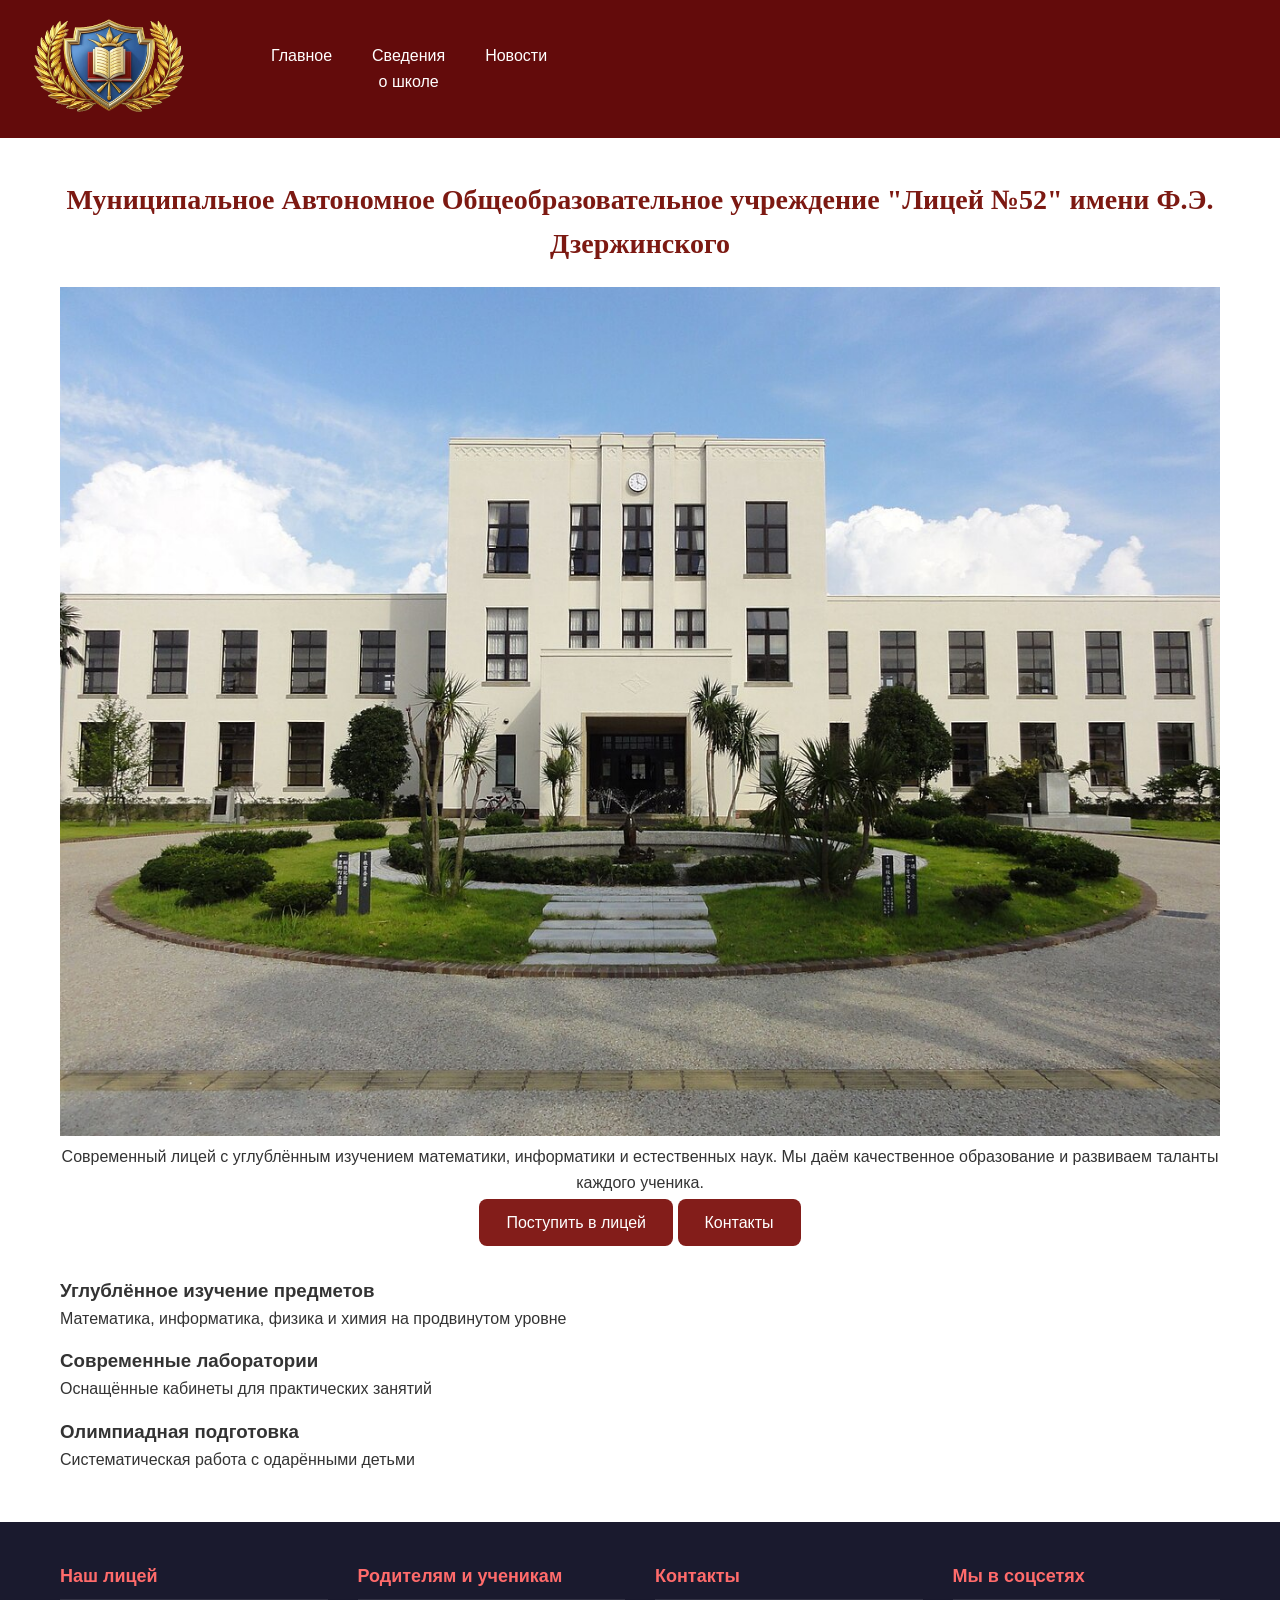
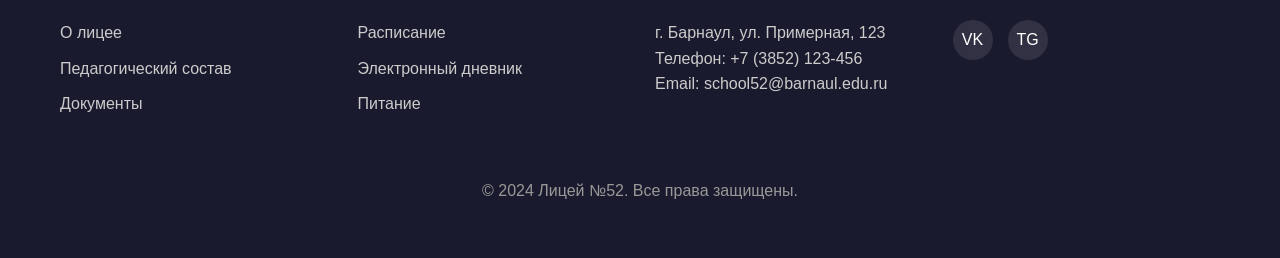
<file: index.html>
<!DOCTYPE html>
<html lang="ru">
<head>
  <link rel="stylesheet" type="text/css" href="school.css">
  <meta charset="UTF-8">
  <meta name="viewport" content="width=device-width, initial-scale=1">
  <meta name="description" content="Официальный сайт Лицея №52 г. Барнаула. Современное образование, углублённое изучение предметов, олимпиадная подготовка.">
  <meta name="keywords" content="лицей 52, школа барнаул, образование барнаул">
  <title>Лицей №52 — Официальный сайт</title>
</head>
<body>
  <header class="site-header">
    <div><img src="логотип-no-bg-preview (carve.photos).png" class="logo" alt="Логотип школы Лицея №52"></div>
    <nav aria-label="Основная навигация">
      <ul class="nav_menu">
        <li><a href="index.html">Главное</a></li>
        <li><a href="school2.html">Сведения о школе</a></li>
        <li><a href="school3.html">Новости</a></li>
      </ul>
    </nav>
  </header>
  <main>
    <section class="hero">
      <h1>Муниципальное Автономное Общеобразовательное учреждение "Лицей №52" имени Ф.Э. Дзержинского</h1>
    <img class="my-image-class" src="школа главная.jpg" alt="Здание Лицея №52, современный фасад">
    <p class="school-description">Современный лицей с углублённым изучением математики, информатики и естественных наук. Мы даём качественное образование и развиваем таланты каждого ученика.</p>
      <div class="cta-buttons">
        <a href="admission.html" class="btn btn-primary">Поступить в лицей</a>
        <a href="contacts.html" class="btn btn-secondary">Контакты</a>
      </div>
    </section>
    <section class="features">
      <div class="feature">
        <h3>Углублённое изучение предметов</h3>
        <p>Математика, информатика, физика и химия на продвинутом уровне</p>
      </div>
      <div class="feature">
        <h3>Современные лаборатории</h3>
        <p>Оснащённые кабинеты для практических занятий</p>
      </div>
      <div class="feature">
        <h3>Олимпиадная подготовка</h3>
        <p>Систематическая работа с одарёнными детьми</p>
      </div>
    </section>
  </main>
  <footer>
    <div class="footer-content">
      <div class="footer-section">
        <h3>Наш лицей</h3>
        <ul class="list">
          <li><a href="#">О лицее</a></li>
          <li><a href="#">Педагогический состав</a></li>
          <li><a href="#">Документы</a></li>
        </ul>
      </div>
      <div class="footer-section">
        <h3>Родителям и ученикам</h3>
        <ul class="list">
          <li><a href="#">Расписание</a></li>
          <li><a href="#">Электронный дневник</a></li>
          <li><a href="#">Питание</a></li>
        </ul>
      </div>
      <div class="footer-section">
        <h3>Контакты</h3>
        <address>
          г. Барнаул, ул. Примерная, 123<br>
          Телефон: +7 (3852) 123-456<br>
          Email: school52@barnaul.edu.ru
        </address>
      </div>
      <div class="footer-section">
        <h3>Мы в соцсетях</h3>
        <div class="social-links">
          <a href="#" aria-label="ВКонтакте">VK</a>
          <a href="#" aria-label="Telegram">TG</a>
        </div>
      </div>
    </div>
    <div class="footer-bottom">
      <p>&copy; 2024 Лицей №52. Все права защищены.</p>
    </div>
  </footer>
</body>
   <script src="school.js"></script>
</html>
</file>
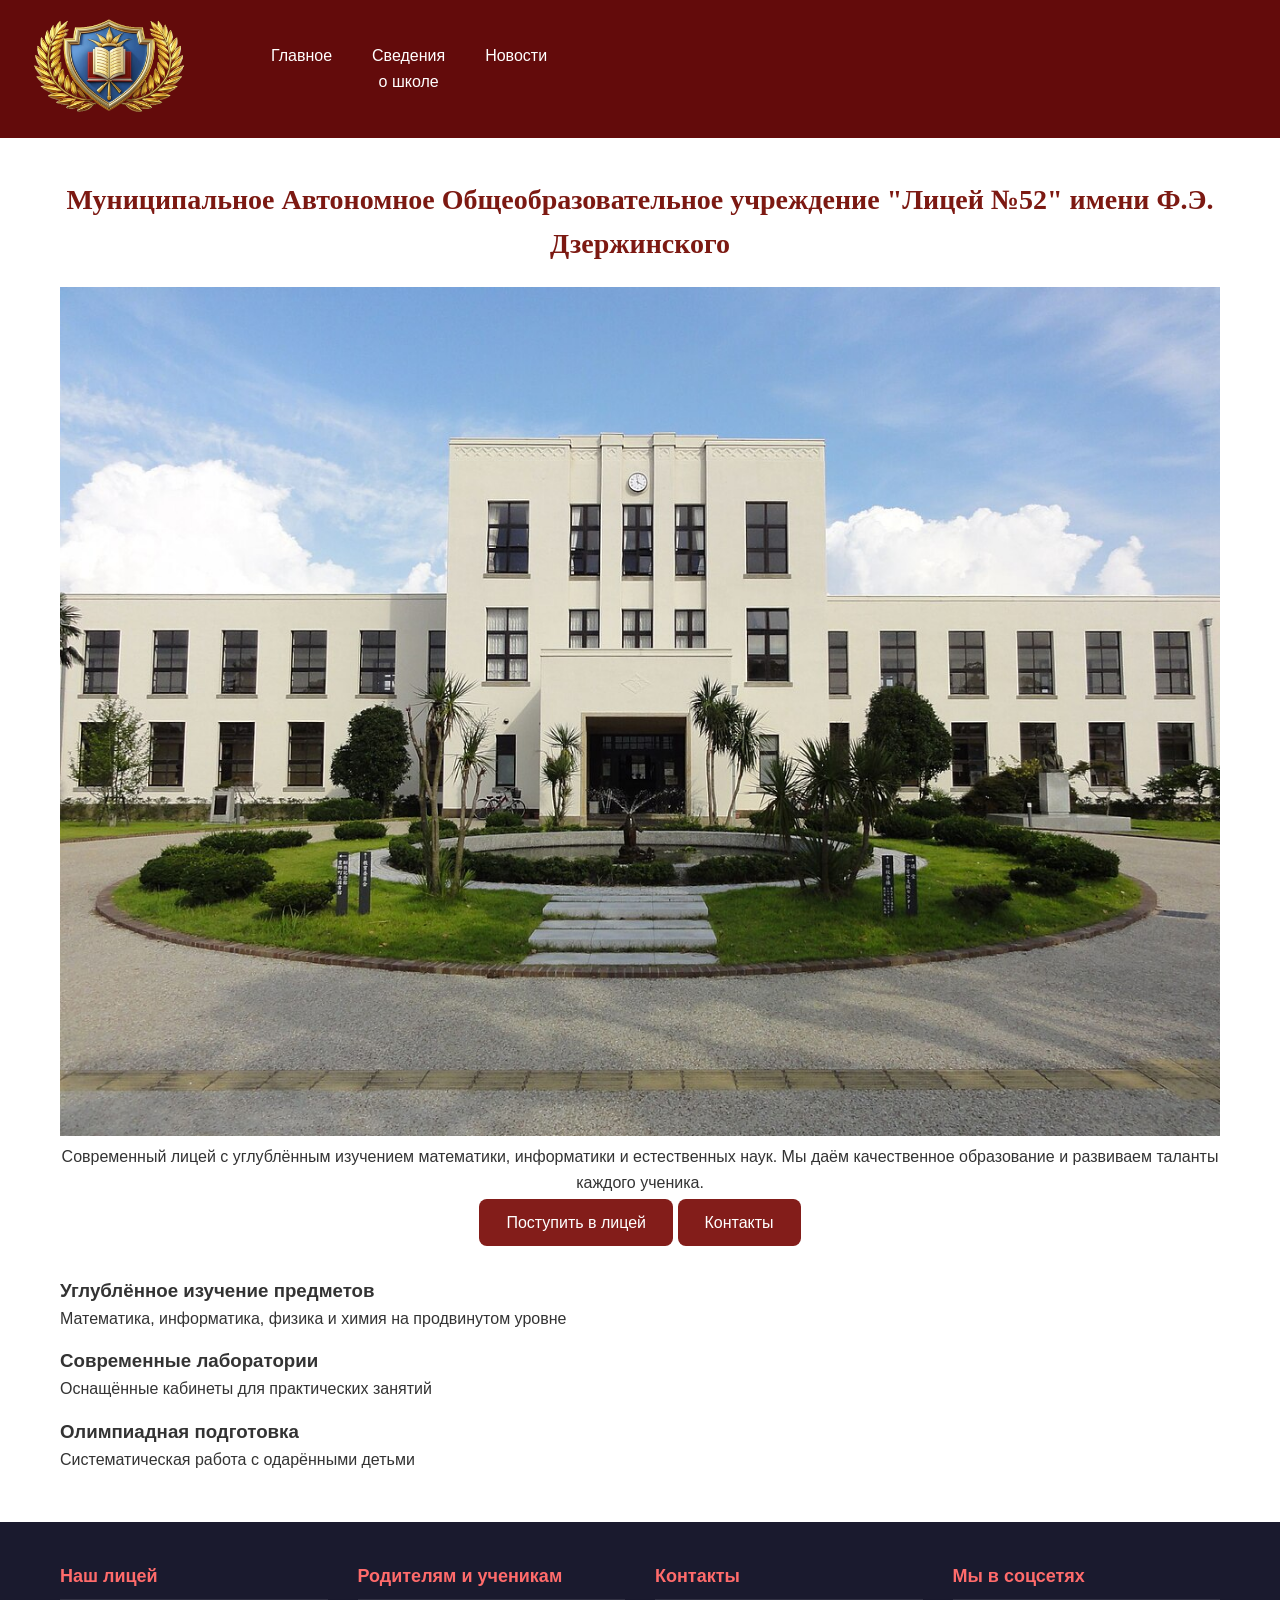
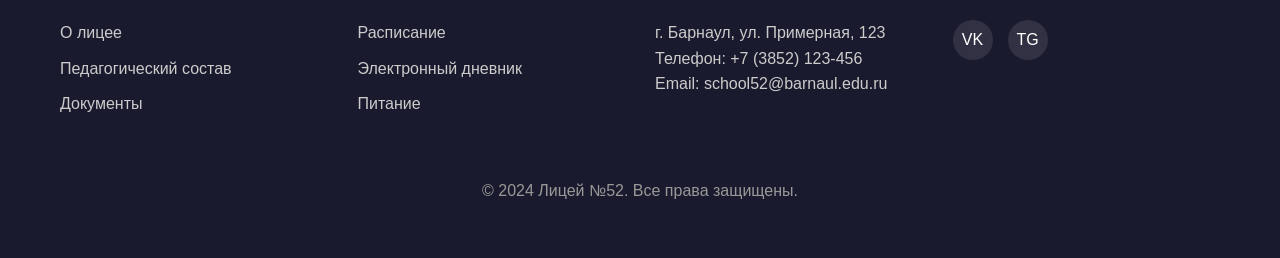
<file: school1.html>
<!DOCTYPE html>
<html lang="ru">
<head>
  <link rel="stylesheet" type="text/css" href="school.css">
  <meta charset="UTF-8">
  <meta name="viewport" content="width=device-width, initial-scale=1">
  <meta name="description" content="Официальный сайт Лицея №52 г. Барнаула. Современное образование, углублённое изучение предметов, олимпиадная подготовка.">
  <meta name="keywords" content="лицей 52, школа барнаул, образование барнаул">
  <title>Лицей №52 — Официальный сайт</title>
</head>
<body>
  <header class="site-header">
    <div><img src="логотип-no-bg-preview (carve.photos).png" class="logo" alt="Логотип школы Лицея №52"></div>
    <nav aria-label="Основная навигация">
      <ul class="nav_menu">
        <li><a href="school1.html">Главное</a></li>
        <li><a href="school2.html">Сведения о школе</a></li>
        <li><a href="school3.html">Новости</a></li>
      </ul>
    </nav>
  </header>
  <main>
    <section class="hero">
      <h1>Муниципальное Автономное Общеобразовательное учреждение "Лицей №52" имени Ф.Э. Дзержинского</h1>
    <img class="my-image-class" src="школа главная.jpg" alt="Здание Лицея №52, современный фасад">
    <p class="school-description">Современный лицей с углублённым изучением математики, информатики и естественных наук. Мы даём качественное образование и развиваем таланты каждого ученика.</p>
      <div class="cta-buttons">
        <a href="admission.html" class="btn btn-primary">Поступить в лицей</a>
        <a href="contacts.html" class="btn btn-secondary">Контакты</a>
      </div>
    </section>
    <section class="features">
      <div class="feature">
        <h3>Углублённое изучение предметов</h3>
        <p>Математика, информатика, физика и химия на продвинутом уровне</p>
      </div>
      <div class="feature">
        <h3>Современные лаборатории</h3>
        <p>Оснащённые кабинеты для практических занятий</p>
      </div>
      <div class="feature">
        <h3>Олимпиадная подготовка</h3>
        <p>Систематическая работа с одарёнными детьми</p>
      </div>
    </section>
  </main>
  <footer>
    <div class="footer-content">
      <div class="footer-section">
        <h3>Наш лицей</h3>
        <ul class="list">
          <li><a href="#">О лицее</a></li>
          <li><a href="#">Педагогический состав</a></li>
          <li><a href="#">Документы</a></li>
        </ul>
      </div>
      <div class="footer-section">
        <h3>Родителям и ученикам</h3>
        <ul class="list">
          <li><a href="#">Расписание</a></li>
          <li><a href="#">Электронный дневник</a></li>
          <li><a href="#">Питание</a></li>
        </ul>
      </div>
      <div class="footer-section">
        <h3>Контакты</h3>
        <address>
          г. Барнаул, ул. Примерная, 123<br>
          Телефон: +7 (3852) 123-456<br>
          Email: school52@barnaul.edu.ru
        </address>
      </div>
      <div class="footer-section">
        <h3>Мы в соцсетях</h3>
        <div class="social-links">
          <a href="#" aria-label="ВКонтакте">VK</a>
          <a href="#" aria-label="Telegram">TG</a>
        </div>
      </div>
    </div>
    <div class="footer-bottom">
      <p>&copy; 2024 Лицей №52. Все права защищены.</p>
    </div>
  </footer>
</body>
   <script src="school.js"></script>
</html>
</file>
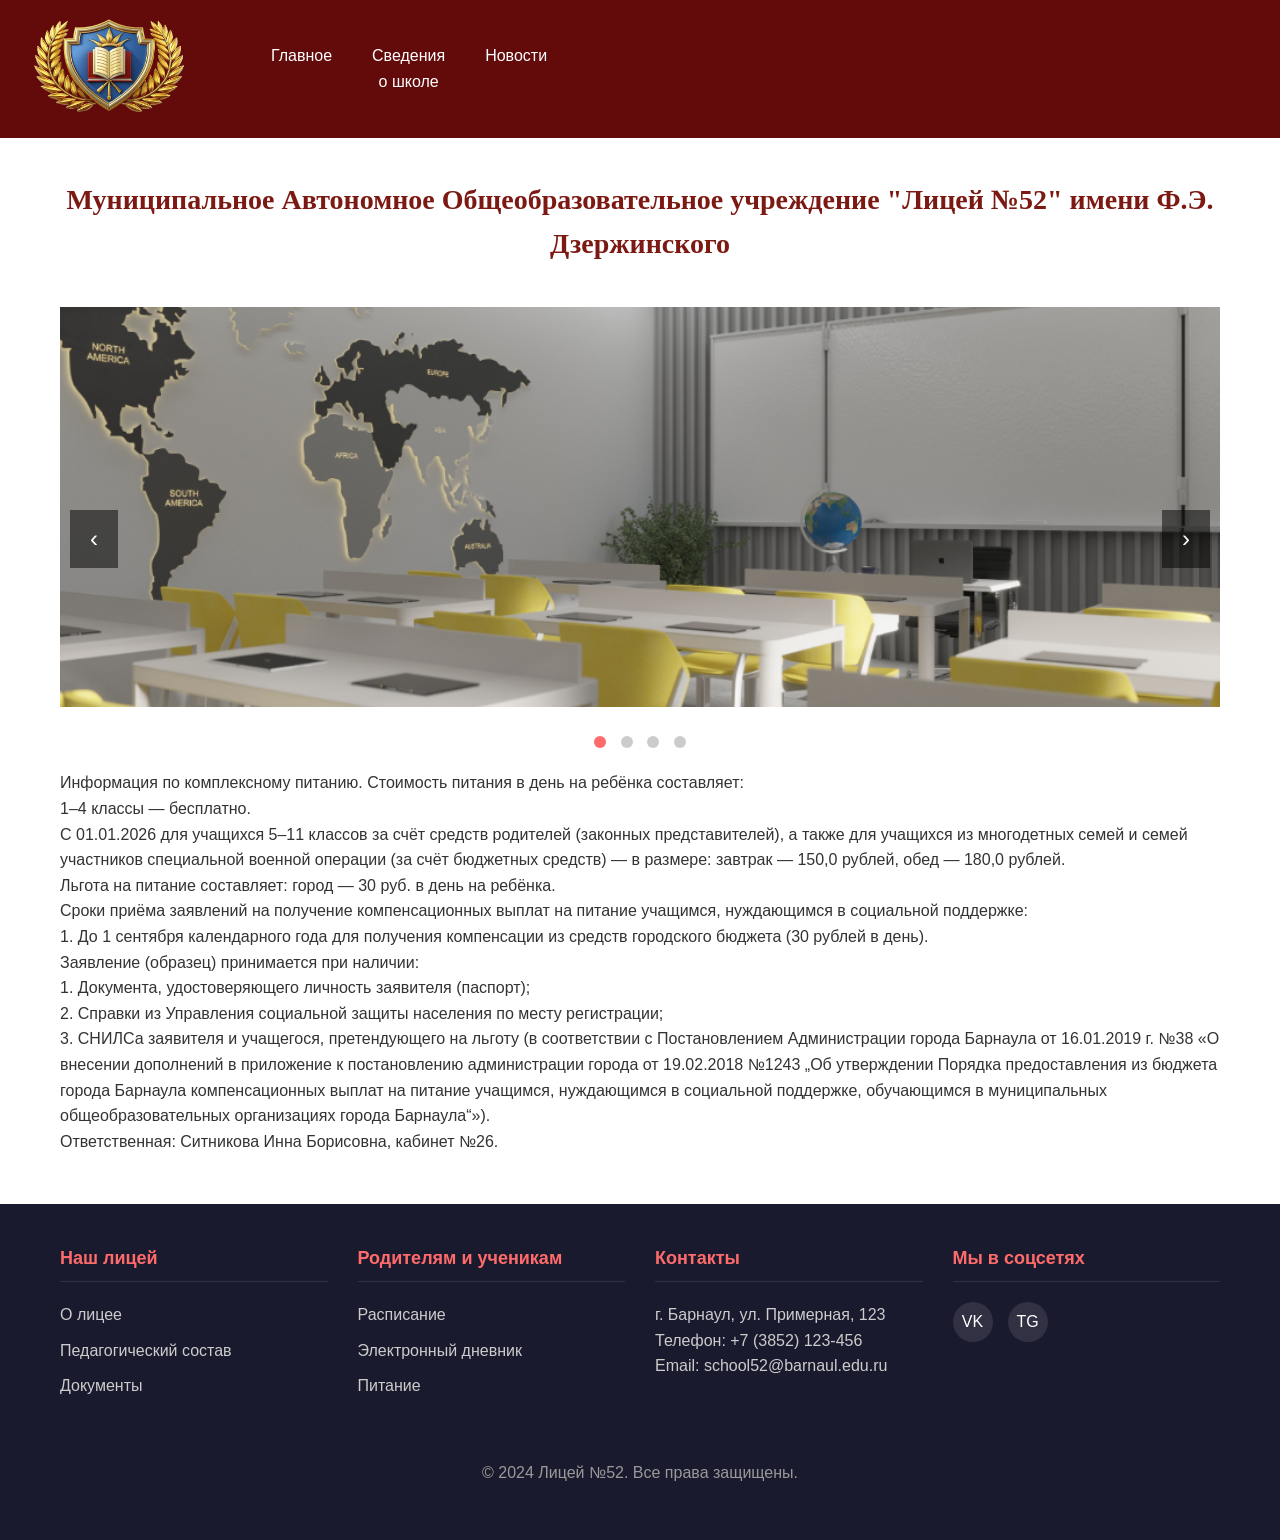
<file: school2.html>
<!DOCTYPE html>
<html>
<head>
    <link rel="stylesheet" type="text/css" href="school.css">
    <meta charset="UTF-8">
    <meta name="viewport" content="width=device-width, initial-scale=1">
    <title>Сведения о школе №52</title>
</head>
<body>
  <header class="site-header">
    <div><img src="логотип-no-bg-preview (carve.photos).png" class="logo" alt="Логотип школы"></div>
    <nav>
      <ul class="nav_menu">
        <li><a href="index.html">Главное</a></li>
        <li><a href="school2.html">Сведения о школе</a></li>
        <li><a href="school3.html">Новости</a></li>
      </ul>
    </nav>
  </header>

  <main>
  <section class="hero">
    <h1>Муниципальное Автономное Общеобразовательное учреждение "Лицей №52" имени Ф.Э. Дзержинского</h1>
  </section>
    <div class="slider-container">
      <div class="slides">
        <div class="slide active">
          <img src="каби.png" alt="кабинет">
        </div>
        <div class="slide">
          <img src="библеотека.jpeg" alt="библиотека">
        </div>
        <div class="slide">
          <img src="кабинет.jpg" alt="кабинет">
        </div>
        <div class="slide">
          <img src="столовая1.jpg" alt="столовая">
        </div>
      </div>
      <!-- Кнопки навигации -->
      <button class="slider-btn prev">‹</button>
      <button class="slider-btn next">›</button>
      <!-- Индикаторы -->
      <div class="indicators">
        <span class="indicator active"></span>
        <span class="indicator"></span>
        <span class="indicator"></span>
        <span class="indicator"></span>
      </div>
    </div>
    <p>Информация по комплексному питанию.
Стоимость питания в день на ребёнка составляет:
<br>1–4 классы — бесплатно.
<br>С 01.01.2026 для учащихся 5–11 классов за счёт средств родителей (законных представителей), а также для учащихся из многодетных семей и семей участников специальной военной операции (за счёт бюджетных средств) — в размере: завтрак — 150,0 рублей, обед — 180,0 рублей.
<br>Льгота на питание составляет: город — 30 руб. в день на ребёнка.
<br>Сроки приёма заявлений на получение компенсационных выплат на питание учащимся, нуждающимся в социальной поддержке:
<br>1. До 1 сентября календарного года для получения компенсации из средств городского бюджета (30 рублей в день).
<br>Заявление (образец) принимается при наличии:
<br>1. Документа, удостоверяющего личность заявителя (паспорт);
<br>2. Справки из Управления социальной защиты населения по месту регистрации;
<br>3. СНИЛСа заявителя и учащегося, претендующего на льготу (в соответствии с Постановлением Администрации города Барнаула от 16.01.2019 г. №38 «О внесении дополнений в приложение к постановлению администрации города от 19.02.2018 №1243 „Об утверждении Порядка предоставления из бюджета города Барнаула компенсационных выплат на питание учащимся, нуждающимся в социальной поддержке, обучающимся в муниципальных общеобразовательных организациях города Барнаула“»).
<br>Ответственная: Ситникова Инна Борисовна, кабинет №26.</p>
  </main>
  <footer>
    <div class="footer-content">
      <div class="footer-section">
        <h3>Наш лицей</h3>
        <ul class="list">
          <li><a href="#">О лицее</a></li>
          <li><a href="#">Педагогический состав</a></li>
          <li><a href="#">Документы</a></li>
        </ul>
      </div>
      <div class="footer-section">
        <h3>Родителям и ученикам</h3>
        <ul class="list">
          <li><a href="#">Расписание</a></li>
          <li><a href="#">Электронный дневник</a></li>
          <li><a href="#">Питание</a></li>
        </ul>
      </div>
      <div class="footer-section">
        <h3>Контакты</h3>
        <address>
          г. Барнаул, ул. Примерная, 123<br>
          Телефон: +7 (3852) 123-456<br>
          Email: school52@barnaul.edu.ru
        </address>
      </div>
      <div class="footer-section">
        <h3>Мы в соцсетях</h3>
        <div class="social-links">
          <a href="#" aria-label="ВКонтакте">VK</a>
          <a href="#" aria-label="Telegram">TG</a>
        </div>
      </div>
    </div>
    <div class="footer-bottom">
      <p>&copy; 2024 Лицей №52. Все права защищены.</p>
    </div>
  </footer>
   <script src="school.js"></script>
</html>
</file>
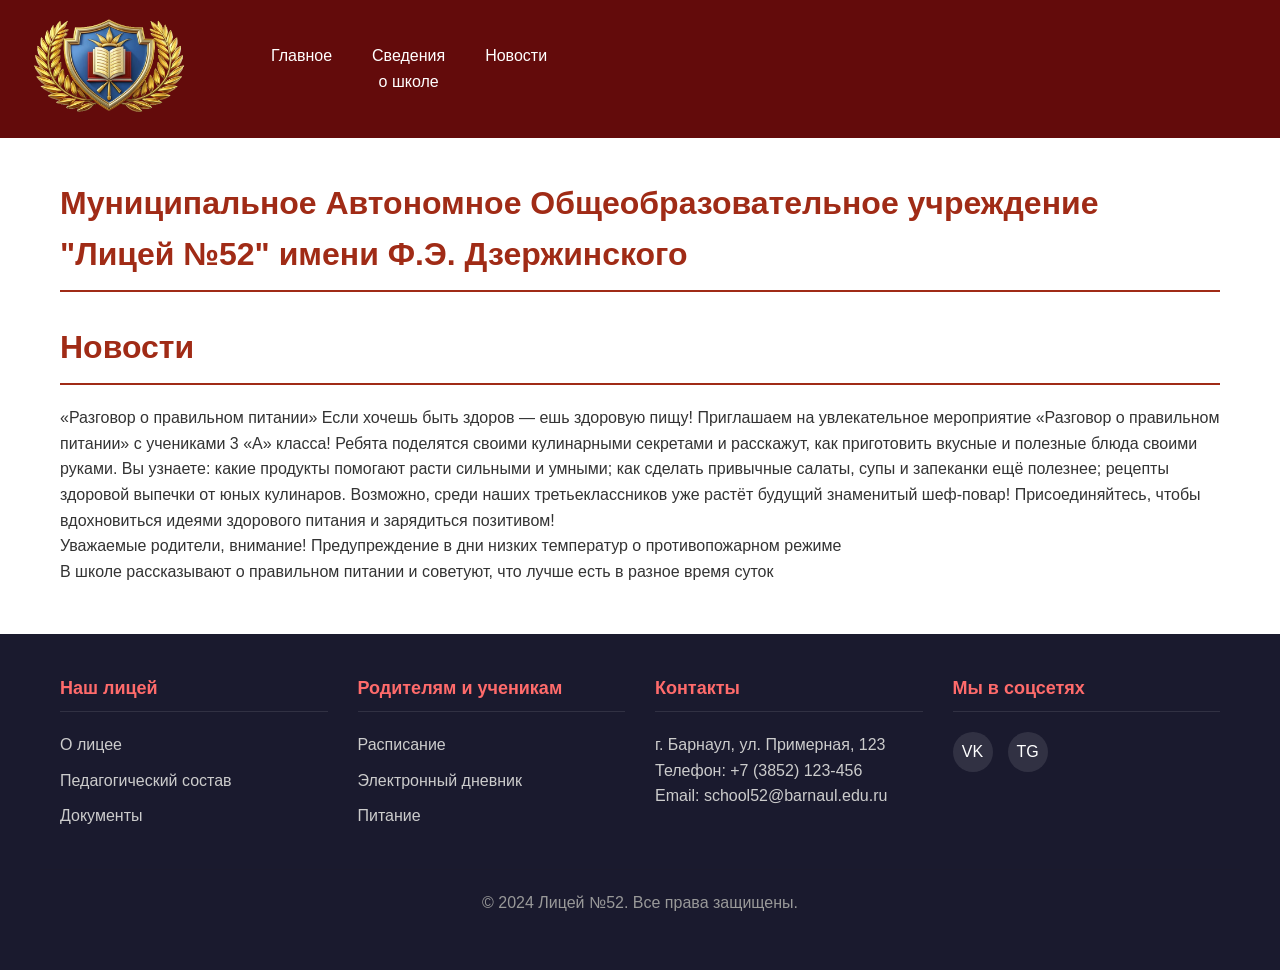
<file: school3.html>
<!DOCTYPE html>
<html>
<head>
  <link rel="stylesheet" type="text/css" href="school.css">
  <meta charset="UTF-8">
  <meta name="viewport" content="width=device-width, initial-scale=1">
  <title>Новости школы 52</title>
</head>
<body>
  <header class="site-header">
    <div><img src="логотип-no-bg-preview (carve.photos).png" class="logo" alt="Логотип школы"></div>
    <nav>
      <ul class="nav_menu">
        <li><a href="index.html">Главное</a></li>
        <li><a href="school2.html">Сведения о школе</a></li>
        <li><a href="school3.html">Новости</a></li>
      </ul>
    </nav>
  </header>

  <main>
    <h2>Муниципальное Автономное Общеобразовательное учреждение "Лицей №52" имени Ф.Э. Дзержинского</h2>
    <h2>Новости</h2> 
        <div class="slideText">«Разговор о правильном питании»
          Если хочешь быть здоров — ешь здоровую пищу! Приглашаем на увлекательное мероприятие «Разговор о правильном питании» с учениками 3 «А» класса! Ребята поделятся своими кулинарными секретами и расскажут, как приготовить вкусные и полезные блюда своими руками. Вы узнаете: какие продукты помогают расти сильными и умными; как сделать привычные салаты, супы и запеканки ещё полезнее; рецепты здоровой выпечки от юных кулинаров. Возможно, среди наших третьеклассников уже растёт будущий знаменитый шеф‑повар! Присоединяйтесь, чтобы вдохновиться идеями здорового питания и зарядиться позитивом!</div>
          <div class="slideText">Уважаемые родители, внимание! Предупреждение в дни низких температур о противопожарном режиме</div>
          <div class="slideText">В школе рассказывают о правильном питании и советуют, что лучше есть в разное время суток</div>
  </main>
 <footer>
    <div class="footer-content">
      <div class="footer-section">
        <h3>Наш лицей</h3>
        <ul class="list">
          <li><a href="#">О лицее</a></li>
          <li><a href="#">Педагогический состав</a></li>
          <li><a href="#">Документы</a></li>
        </ul>
      </div>
      <div class="footer-section">
        <h3>Родителям и ученикам</h3>
        <ul class="list">
          <li><a href="#">Расписание</a></li>
          <li><a href="#">Электронный дневник</a></li>
          <li><a href="#">Питание</a></li>
        </ul>
      </div>
      <div class="footer-section">
        <h3>Контакты</h3>
        <address>
          г. Барнаул, ул. Примерная, 123<br>
          Телефон: +7 (3852) 123-456<br>
          Email: school52@barnaul.edu.ru
        </address>
      </div>
      <div class="footer-section">
        <h3>Мы в соцсетях</h3>
        <div class="social-links">
          <a href="#" aria-label="ВКонтакте">VK</a>
          <a href="#" aria-label="Telegram">TG</a>
        </div>
      </div>
    </div>
    <div class="footer-bottom">
      <p>&copy; 2024 Лицей №52. Все права защищены.</p>
    </div>
  </footer>
   <script src="school.js"></script>
</body>
</html>
</file>
<file: school.css>
/*сброс базовых настроек*/
* {
  margin: 0;
  padding: 0;
  box-sizing: border-box;
}
body {
  font-family: 'Arial', sans-serif;
  line-height: 1.6;
  color: #333;
}

/*шапка*/
.site-header {
  position: sticky;
  top: 0;
  z-index: 1000;
  display: flex;
  justify-content: space-between;
  align-items: center;
  padding: 15px 20px;
  background-color: #630b0b;
}
.logo {
  height: 100px;
}

/*навигационное меню*/
.nav_menu {
  width: auto;
  list-style-type: none;
  margin: 0 auto;
  margin-right: 700px;
  padding: 0 5%;
  display: flex;
}

.nav_menu li {
  flex: 1;
  text-align: center;
  margin-left: 0;
}

.nav_menu a {
  color: white;
  text-decoration: none;
  padding: 12px 20px;
  border-radius: 4px;
  position: relative;
  transition: all 0.4s ease;
  overflow: hidden;
  display: block;
}

.nav_menu a::before {
  content: '';
  position: absolute;
  top: -2px;
  left: -2px;
  right: -2px;
  bottom: -2px;
  background: #831d1a;
  z-index: -1;
  border-radius: 6px;
  opacity: 0;
  transition: opacity 0.4s ease;
}

.nav_menu a:hover {
  background-color: rgba(255, 255, 255, 0.2);
  transform: translateY(-2px);
  box-shadow: 0 0 15px rgba(66, 5, 5, 0.6);
}

.nav_menu a:hover::before {
  opacity: 1;
}

.nav_menu a:active {
  transform: translateY(0);
}

.nav_menu a.active {
  background-color: rgba(255, 255, 255, 0.3);
  font-weight: bold;
  color: #ff6b6b;
}

/*контент*/
main {
  max-width: 1200px;
  margin: 40px auto;
  padding: 0 20px;
}

.hero {
  text-align: center;
  margin-bottom: 40px;
}

h1 {
  color: rgb(160, 43, 22);
  font-size: 50pt;
  font-family: 'Playfair Display', serif;
}

.hero h1 {
  font-size: 28px;
  margin-bottom: 20px;
  color: #7c1912;
}
/*улучшение читаемости*/
h2 {
  color: rgb(160, 43, 22);
  font-size: 2rem;
  margin: 30px 0 20px;
  border-bottom: 2px solid rgb(160, 43, 22);
  padding-bottom: 10px;
}

p {
  margin-bottom: 15px;
  line-height: 1.6;
  font-size: 1rem;
}

.my-image-class {
  width: 100%;
}
/* Для важных сообщений */
.highlight {
  background-color: rgba(160, 43, 22, 0.1);
  padding: 15px;
  border-left: 4px solid rgb(117, 28, 12);
  margin: 20px 0;
}
 
/*кнопки*/
.btn {
  background: #831d1a;
  color: white;
  border: 3px solid transparent;
  padding: 12px 24px;
  font-size: 16px;
  font-weight: 500;
  border-radius: 8px;
  cursor: pointer;
  position: relative;
  transition: all 0.3s ease;
}

.btn::before {
  content: '';
  position: absolute;
  top: -3px;
  left: -3px;
  right: -3px;
  bottom: -3px;
  background: linear-gradient(45deg, #fd4b4b, #962e2e, #491515);
  z-index: -1;
  border-radius: 11px;
}
.btn {
  text-decoration: none;
}
.btn-glow {
  padding: 12px 24px;
  background: #1a1a2e;
  color: white;
  border: 2px solid #ff6b6b;
  border-radius: 8px;
  cursor: pointer;
  transition: box-shadow 0.3s ease;
}

.btn-glow:hover {
  box-shadow: 0 0 15px rgba(255, 107, 107, 0.8);
}

.btn:hover {
  transform: scale(1.03);
  background: rgba(94, 15, 15, 0.9);
}


/*подвал*/
footer {
  background-color: #1a1a2e;
  color: #fff;
  padding: 40px 0 20px;
  margin-top: 50px;
}
/* Контейнер для содержимого подвала */
.footer-content {
  display: flex;
  flex-wrap: wrap;
  justify-content: space-between;
  gap: 30px;
  max-width: 1200px;
  margin: 0 auto;
  padding: 0 20px;
}
/* Секции в подвале */
.footer-section {
  flex: 1;
  min-width: 250px;
}

.footer-section h3 {
  color: #ff6b6b;
  font-size: 18px;
  margin-bottom: 20px;
  border-bottom: 1px solid rgba(255, 255, 255, 0.1);
  padding-bottom: 8px;
}
/* Стили для списков в подвале */
.footer-section .list {
  list-style: none;
  padding: 0;
  margin: 0;
}

.footer-section .list li {
  margin-bottom: 10px;
}

.footer-section .list a {
  color: #ccc;
  text-decoration: none;
  transition: color 0.3s ease;
}

.footer-section .list a:hover {
  color: #ff6b6b;
}
/* Контактная информация */
.footer-section address {
  line-height: 1.6;
  color: #ccc;
  font-style: normal;
}
/* Ссылки на соцсети */
.social-links {
  display: flex;
  gap: 15px;
}

.social-links a {
  display: inline-block;
  width: 40px;
  height: 40px;
  background: rgba(255, 255, 255, 0.1);
  border-radius: 50%;
  display: flex;
  align-items: center;
  justify-content: center;
  color: #fff;
  text-decoration: none;
  transition: all 0.3s ease;
}

.social-links a:hover {
  background: #ff6b6b;
  transform: translateY(-3px);
}
/* Нижняя часть подвала */
.footer-bottom {
  max-width: 1200px;
  margin: 30px auto 0;
  padding: 20px;
  text-align: center;
  border-top: 1px solid rgba(39, 36, 36, 0.1);
  color: #999;
  font-size: 14px;
}

/*темная/светлая тема*/
.dark-theme {
  --bg-color: #121212;
  --text-color: #0a0808;
}
.dark-theme .site-header,
.dark-theme footer {
  background-color: #2d2d2d;
}

/*слайдар*/
.slider-container {
  position: relative;
  max-width: 1200px;
  margin: 0 auto;
  overflow: hidden;
}

.slides {
  display: flex;
  transition: transform 0.5s ease-in-out;
}

.slide {
  min-width: 100%;
  flex-shrink: 0;
  position: relative;
}

.slide img {
  width: 100%;
  height: 400px;
  object-fit: cover;
}

.slide-caption {
  position: absolute;
  bottom: 20px;
  left: 20px;
  color: white;
  font-size: 24px;
  font-weight: bold;
  text-shadow: 0 2px 4px rgba(0,0,0,0.5);
}

/* Кнопки навигации */
.slider-btn {
  position: absolute;
  top: 50%;
  transform: translateY(-50%);
  background: rgba(0,0,0,0.5);
  color: white;
  border: none;
  padding: 15px 20px;
  cursor: pointer;
  z-index: 10;
  font-size: 24px;
  transition: background 0.3s;
}

.slider-btn:hover {
  background: rgba(0,0,0,0.8);
}

.prev {
  left: 10px;
}

.next {
  right: 10px;
}

/* Индикаторы */
.indicators {
  text-align: center;
  padding: 15px;
}

.indicator {
  display: inline-block;
  width: 12px;
  height: 12px;
  border-radius: 50%;
  background: #ccc;
  margin: 0 5px;
  cursor: pointer;
  transition: background 0.3s;
}

.indicator.active {
  background: #ff6b6b;
}
</file>
